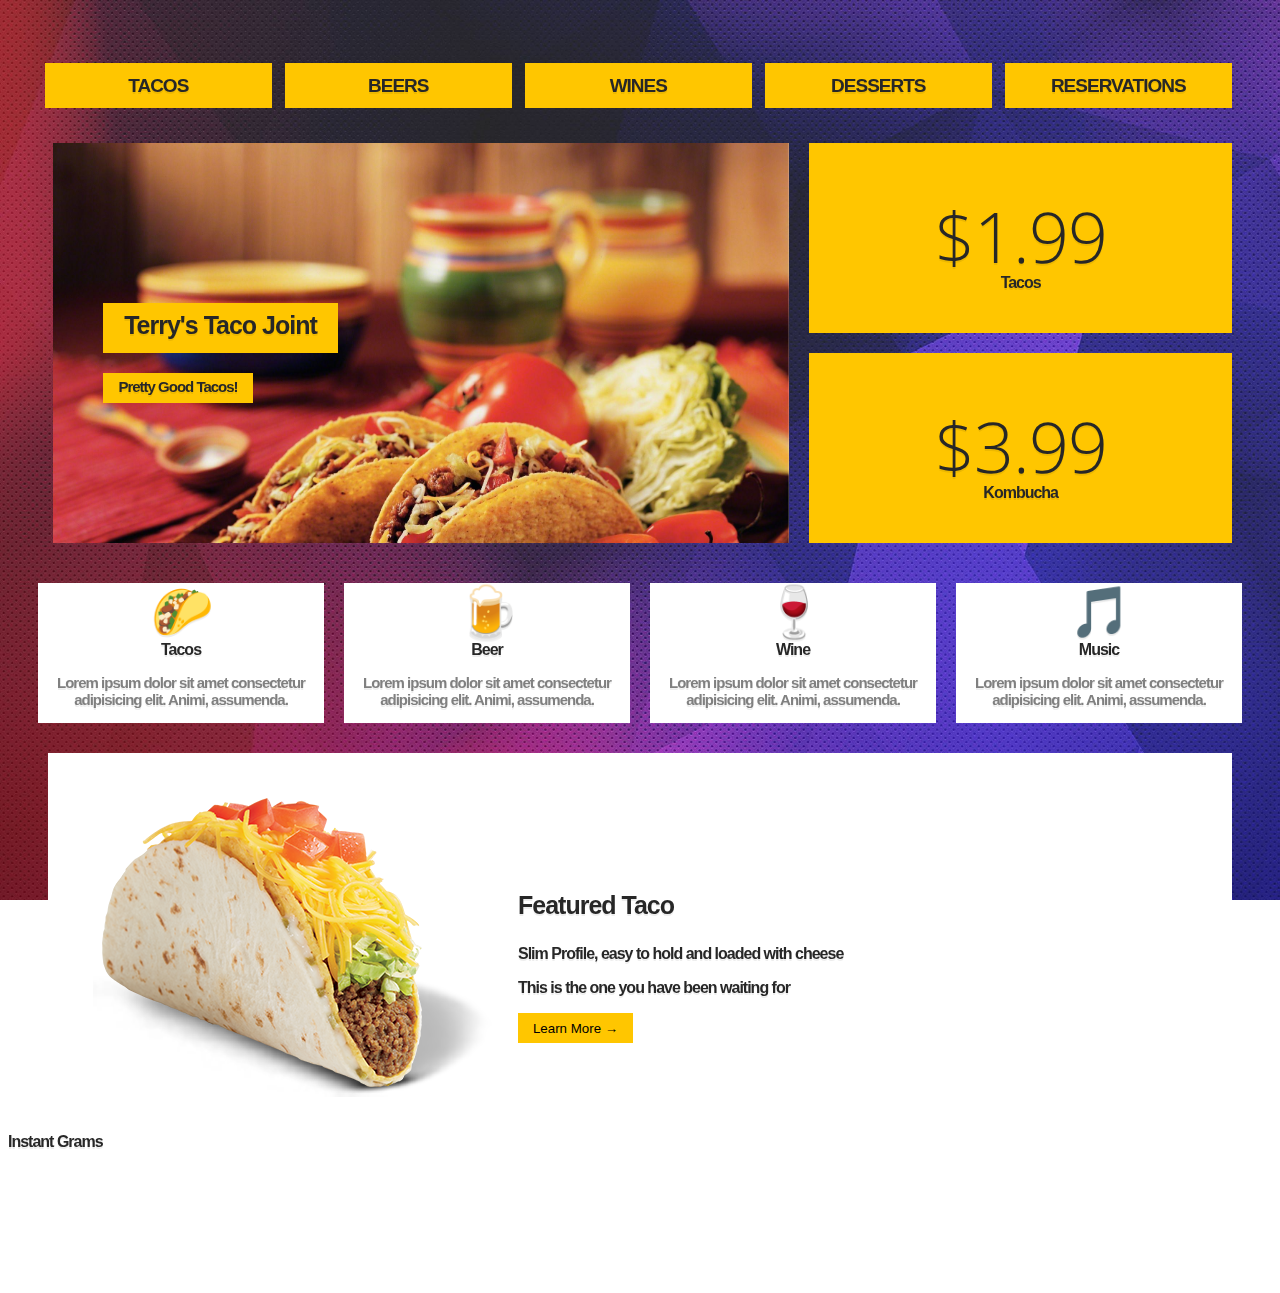
<file: Restaurant Website/index.html>
<!DOCTYPE html>
<html lang="en">

<head>
    <meta charset="UTF-8">
    <meta http-equiv="X-UA-Compatible" content="IE=edge">
    <meta name="viewport" content="width=device-width, initial-scale=1.0">
    <title>Restraunt Website</title>

    <link rel="preconnect" href="https://fonts.googleapis.com">
    <link rel="preconnect" href="https://fonts.gstatic.com" crossorigin>
    <link href="https://fonts.googleapis.com/css2?family=Open+Sans:wght@300&display=swap" rel="stylesheet">

    <link rel="stylesheet" href="style.css">
</head>

<body>
    <div class="bg"></div>
    <div class="navbar">
        <div class="text">TACOS</div>
        <div class="text">BEERS</div>
        <div class="text">WINES</div>
        <div class="text">DESSERTS</div>
        <div class="text">RESERVATIONS</div>
    </div>

    <div class="grid1">
        <div class="tacos">
            <div class="con-terry">
                <div class="terry">
                    Terry's Taco Joint
                </div>
            </div>
            <div class="con-pretty">
                <div class="pretty">
                    Pretty Good Tacos!
                </div>
            </div>
        </div>
        <div class="tacos-price">
            <div class="cost">
                $1.99
            </div>
            <div class="name">
                Tacos
            </div>
        </div>

        <div class="kombucha">
            <div class="cost">
                $3.99
            </div>
            <div class="name">
                Kombucha
            </div>
        </div>
    </div>
    <div class="grid2">
        <div class="snacks">
            <span class="sticker">🌮</span>
            <div class="st-name">Tacos</div>
            <p class="description">Lorem ipsum dolor sit amet consectetur adipisicing elit. Animi, assumenda.
            </p>
        </div>
        <div class="snacks">
            <span class="sticker">🍺</span>
            <div class="st-name">Beer</div>
            <p class="description">Lorem ipsum dolor sit amet consectetur adipisicing elit. Animi, assumenda.
            </p>
        </div>
        <div class="snacks">
            <span class="sticker">🍷</span>
            <div class="st-name">Wine</div>
            <p class="description">Lorem ipsum dolor sit amet consectetur adipisicing elit. Animi, assumenda.
            </p>
        </div>
        <div class="snacks">
            <span class="sticker">🎵</span>
            <div class="st-name">Music</div>
            <p class="description">Lorem ipsum dolor sit amet consectetur adipisicing elit. Animi, assumenda.
            </p>
        </div>
    </div>

    <div class="featured-taco">
        <div class="taco">
            <img src="taco.jpg" alt="">
        </div>
        <div class="one">
            <p class="one-one">Featured Taco</p>
            <p>Slim Profile, easy to hold and loaded with cheese</p>
            <p>This is the one you have been waiting for</p>
        </div>
        <button class="btn">Learn More →</button>
    </div>

    <div class="instant">
        <div class="left"></div>
        <div class="middle">Instant Grams</div>
        <div class="right"></div>
    </div>
    <script src="script.js"></script>
</body>

</html>
</file>
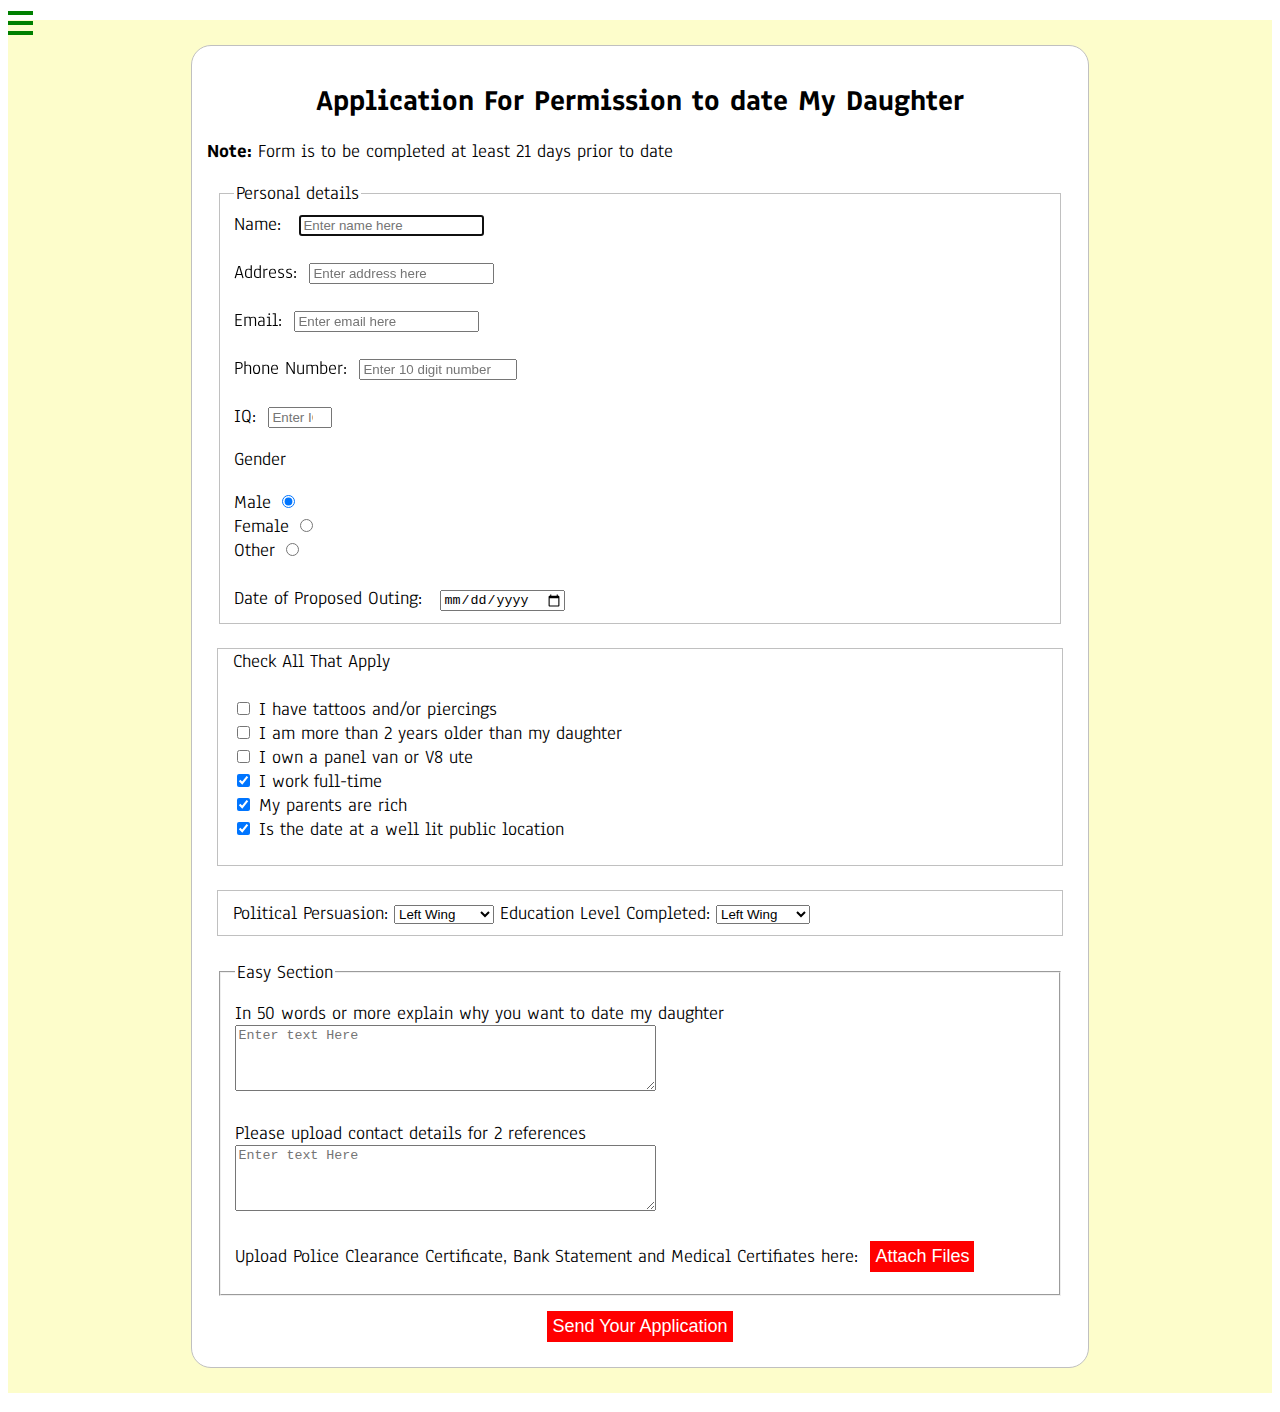
<file: Dating Form/inedx.html>
<!DOCTYPE html>
<html lang="en">

<head>
    <meta charset="UTF-8">
    <meta http-equiv="X-UA-Compatible" content="IE=edge">
    <meta name="viewport" content="width=device-width, initial-scale=1.0">
    <title>Dating Form</title>
    <link rel="stylesheet" href="style.css">
    <link rel="preconnect" href="https://fonts.googleapis.com">
    <link rel="preconnect" href="https://fonts.gstatic.com" crossorigin>
    <link href="https://fonts.googleapis.com/css2?family=Anaheim&display=swap" rel="stylesheet">
</head>

<body>
    <div class="menu-bar">
        <div id="bar-con" class="bar-con" onclick="myFunction()">
            <div id="bar1" class="bar1"></div>
            <div id="bar2" class="bar2"></div>
            <div id="bar3" class="bar3"></div>
        </div>
        <div id="menu" class="menu">
            <div class="que">
                Select Test Suite
            </div>
            <form action="" class="suite-test">
                <select name="" id="id-select">
                    <option value="---">---</option>
                    <option value="Tribute Page">Tribute Page</option>
                    <option value="Personal Portfolio">Personal Portfolio</option>
                    <option value="Survey Form">Survey Form</option>
                    <option value="Product Landing Page">Product Landing Page</option>
                    <option value="Technical Documentation Page">Technical Documentation Page</option>
                    <option value="Random Quote Machine">Random Quote Machine</option>
                    <option value="Markdown Previewer">Markdown Previewer</option>
                    <option value="Drum Machine">Drum Machine</option>
                    <option value="25 + 5 Clock">25 + 5 Clock</option>
                    <option value="Javascript Calculator">Javascript Calculator</option>
                    <option value="D3: Bar Chart">D3: Bar Chart</option>
                    <option value="D3: Scatter Plot">D3: Scatter Plot</option>
                    <option value="D3: Heat Map">D3: Heat Map</option>
                    <option value="D3: Choropleth">D3: Choropleth</option>
                    <option value="D3: Tree Map">D3: Tree Map</option>
                </select>
            </form>
            <div class="grid-view">
                <div class="run-test">
                    <button class="btn-run">Run Tests</button>
                    <button class="btn-run">Test</button>
                </div>
                <div class="result">
                    <div class="color">
                        <div class="one"></div>
                        <div class="two"></div>
                        <div class="three"></div>
                    </div>
                    <div class="cs">
                        <div class="failed">Test(s) Failed</div>
                        <div class="passed">Tests Passed</div>
                        <div class="executing">Tests Executing</div>
                    </div>
                </div>
            </div>
            <div class="help">
                <a href="https://forum.freecodecamp.org/c/general/1" target="_blank">Ask For Help</a>
            </div>
        </div>
    </div>
    <div class="container">
        <div class="envalop">
            <header>
                <nav class="navbar">
                    Application For Permission to date My Daughter
                </nav>
                <div class="note">
                    <p>
                        <b>Note: </b> Form is to be completed at least 21 days prior to date
                    </p>
                </div>
            </header>

            <div class="inside-body">
                <fieldset id="fieldset">
                    <legend>Personal details</legend>

                    <div class="personalDetail">
                        <form action="" method="">
                            <label for="name">Name: &nbsp;</label>
                            <input placeholder="Enter name here" type="text" id="name" autofocus name="name"><br><br>
                            <label for="address">Address:&nbsp;</label>
                            <input placeholder="Enter address here" type="text" id="address" name="address"><br><br>
                            <label for="email">Email:&nbsp;</label>
                            <input placeholder="Enter email here" type="email" id="email" name="email"><br><br>
                            <label for="phone">Phone Number:&nbsp;</label>
                            <input placeholder="Enter 10 digit number" type="number" id="phone" name="phone" min="1"
                                max="9"><br><br>
                            <label for="iq">IQ:&nbsp;</label>
                            <input placeholder="Enter IQ here" type="number" name="iq" id="iq" min="1" max="100">

                            <p>Gender</p>
                            <label for="male">Male</label>
                            <input type="radio" name="gender" id="male" value="Male" checked="checked"><br>
                            <label for="female">Female</label>
                            <input type="radio" id="female" name="gender" value="Female"><br>
                            <label for="other">Other</label>
                            <input type="radio" id="other" name="gender" value="Other"><br><br>

                            <label for="date">Date of Proposed Outing: &nbsp;</label>
                            <input type="date" id="date" name="date">

                        </form>
                    </div>
                </fieldset>

                <br>

                <div class="about">
                    Check All That Apply
                    <form action="" method="">
                        <br>
                        <input type="checkbox" id="tattoos" name="tattoos" value="I have tattoos and/or piercings">
                        <label for="tattoos">I have tattoos and/or piercings</label><br>

                        <input type="checkbox" id="older" name="older"
                            value="I am more than 2 years older than your daughter">
                        <label for="older">I am more than 2 years older than my daughter</label><br>

                        <input type="checkbox" id="own" name="own" value="I own a panel van or V8 ute">
                        <label for="own">I own a panel van or V8 ute</label><br>

                        <input type="checkbox" id="work" name="work" value="I work full-time" checked="checked">
                        <label for="work">I work full-time</label><br>

                        <input type="checkbox" id="finance" name="finance" value="My parents are rich"
                            checked="checked">
                        <label for="finance">My parents are rich</label><br>

                        <input type="checkbox" id="location" name="location"
                            value="Is the date at a well lit public location" checked="checked">
                        <label for="location">Is the date at a well lit public location</label>
                        <br><br>
                    </form>
                </div>

                <br>

                <div class="view">
                    <div class="form-pol">
                        Political Persuasion:
                        <form action="" class="form-pol">
                            <select name="" id="">
                                <option value="Left Wing">Left Wing</option>
                                <option value="Right Wing">Right Wing</option>
                                <option value="Conservative">Conservative</option>
                                <option value="Nazi">Nazi</option>
                            </select>
                        </form>
                    </div>

                    <div class="form-pol">
                        Education Level Completed:
                        <form action="" class="form-pol">
                            <select name="" id="">
                                <option value="University">Left Wing</option>
                                <option value="College">College</option>
                                <option value="High School">High School</option>
                                <option value="None">None</option>
                                <br><br>
                            </select>
                        </form>
                    </div>
                </div>

                <br>

                <fieldset>
                    <legend>Easy Section</legend>

                    <div class="easy">
                        <form action="">
                            <label for="whytodate">In 50 words or more explain why you want to date my daughter
                            </label><br>
                            <textarea placeholder="Enter text Here" name="whytodate" id="whytodate" cols="50"
                                rows="4"></textarea>
                            <br><br>
                            <label for="contact">Please upload contact details for 2 references</label><br>
                            <textarea placeholder="Enter text Here" name="contact" id="contact" cols="50"
                                rows="4"></textarea>
                            <br><br>

                            <div class="proof">
                                <label for="proof">Upload Police Clearance Certificate, Bank Statement and
                                    Medical Certifiates
                                    here:&nbsp;</label>
                                <button class="btn">Attach Files</button>
                            </div>
                        </form>
                    </div>
                </fieldset>

                <div class="button">
                    <button class="btn">Send Your Application</button>
                </div>
            </div>
        </div>
    </div>

    <script src="script.js"></script>
</body>

</html>

<!-- <div class="political">
    <label for="political">Political Persuasion:&nbsp;</label>
    <input list="political-persuasion" id="political" name="political"/>
    <datalist id="political-persuasion">
        <option value="Left Wing">
        <option value="Right Wing">
        <option value="Conservative">
        <option value="Nazi">
    </datalist>

    <label for="education_level">Education Level Completed:&nbsp;</label>
    <input list="education_level_list" id="education_level" name="education_level"/>
    <datalist id="education_level_list">
        <option value="University">
        <option value="College">
        <option value="High school">
        <option value="None">
    </datalist>
</div> -->
</file>
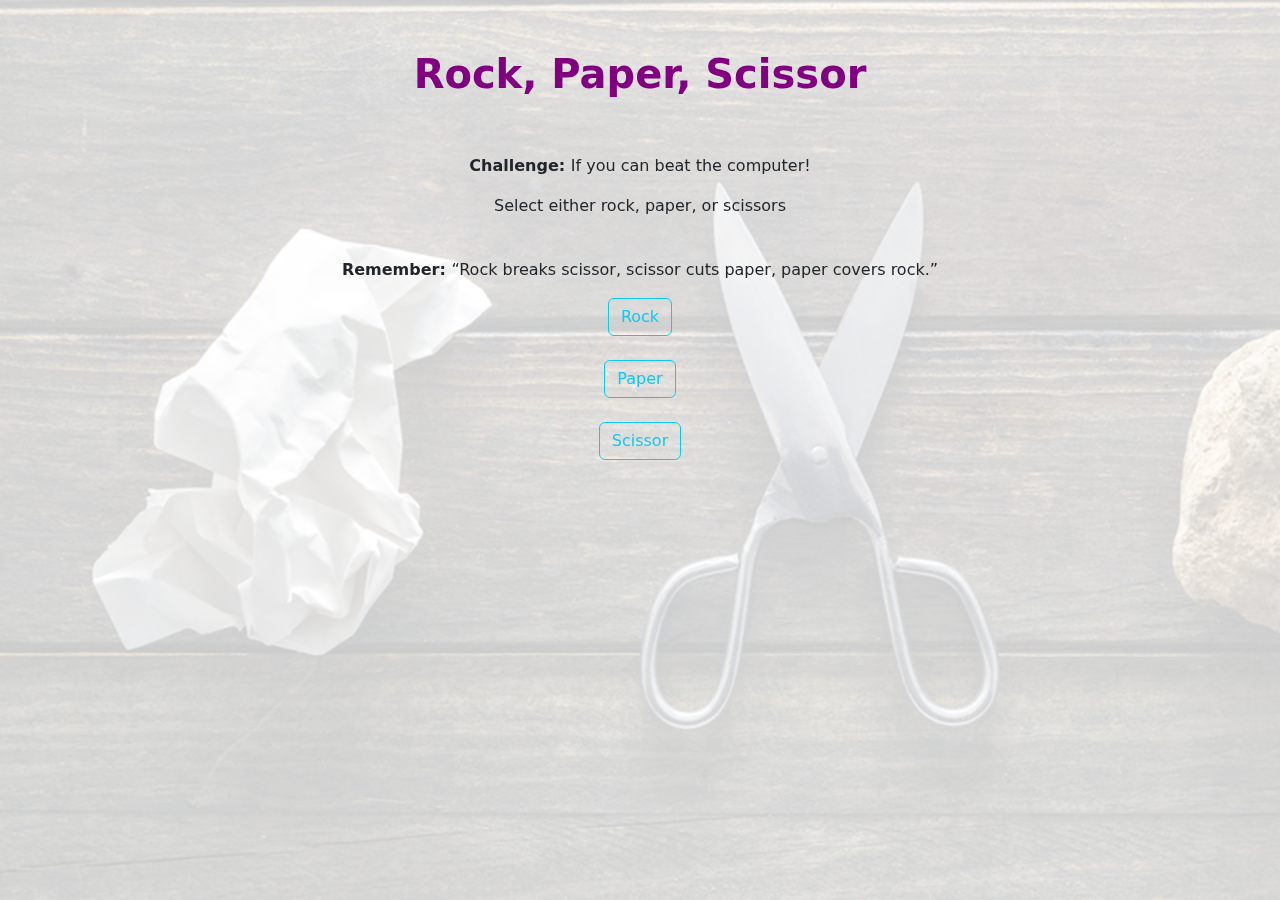
<file: Stone-Paper-Scissor-Game/home.html>
<!DOCTYPE html>
<html lang="en">
<head>
    <meta charset="UTF-8">
    <meta http-equiv="X-UA-Compatible" content="IE=edge">
    <meta name="viewport" content="width=device-width, initial-scale=1.0">
    <title>Document</title>
    <link href="https://cdn.jsdelivr.net/npm/bootstrap@5.2.1/dist/css/bootstrap.min.css" rel="stylesheet">
    <link rel="stylesheet" href="style.css">
</head>
<body>
    <div class="image"></div>
    <div class="content">
        <h1 style="color:purple;"><b>Rock, Paper, Scissor</b></h1>
        <br><br>
        <p><b>Challenge: </b>If you can beat the computer!</p>
        <p>Select either rock, paper, or scissors</p>
        <br>
        <p><b>Remember: </b>“Rock breaks scissor, scissor cuts paper, paper covers rock.” </p>

        <div id="scores"></div>
        <div id="selections"></div>
        <div style="color:green;" id="result"></div>

        <button class="btn btn-outline-info" onclick="getScore('Rock')">Rock</button><br>
        <button class="btn btn-outline-info" onclick="getScore('Paper')">Paper</button><br>
        <button class="btn btn-outline-info" onclick="getScore('Scissor')">Scissor</button>
    </div>

    <script src="script.js"></script>
</body>
</html>
</file>
<file: Restaurant Website/style.css>
html{
    box-sizing: border-box;
    font-family: -apple-system, BlinkMacSystemFont, "Segoe UI", Roboto, Helvetica, Arial, sans-serif, "Apple Color Emoji", "Segoe UI Emoji", "Segoe UI Symbol";
    font-weight: 900;
    /* font-size: 10px; */
    color: #272727;
    letter-spacing: -1px;
    text-shadow: 0 2px 0 rgba(0, 0, 0, 0.07);
}.bg{
    background-image: url("background.jpg");
    background-size: cover;
    position: fixed;
    height: 100vh;
    width: 100vw;
    z-index: -100;
    left: 0;
    top: 0;
}
.navbar{
    /* display: flex;
    justify-content: space-around;
    flex-wrap: wrap;
    position: relative;
    padding: 0px 37px; */
    display: grid;
    grid-gap: 10px;
    padding: 0px 37px;
    grid-template-columns: repeat(auto-fit, minmax(100px, 1fr));
}
.text{
    background-color: #ffc600;
    height: 35px;
    width: 17.7vw;
    text-align: center;
    padding: 5px 0px;
    position: relative;
    top: 55px;
    line-height: 35px;
    font-size: 19px;
}

.grid1{
    display: grid;
    position:relative;
    top: 90px;
    padding: 0px 40px 0px 45px;
    row-gap: 20px;
    column-gap: 20px;
    grid-template-areas: "tacos tacos tacos-price"
                         "tacos tacos kombucha";
}
.tacos{
    /* width: 62vw; */
    /* grid-row: 1/3; */
    /* display: flex; */
    grid-area: tacos;
    height: 400px;
    background-image: url(tacos.jpg);
    background-size: cover;
    /* justify-content: center; */
}
.con-terry{
    background-color: #ffc600;
    height: 50px;
    width: 235px;
    position: relative;
    top: 160px;
    left: 50px;
}
.terry{
    height: 50px;
    width: 235px;
    font-size: 25px;
    text-align:center;
    line-height: 45px;
}
.con-pretty{
    width:150px;
    height: 30px;
    background-color: #ffc600;
    position: relative;
    top: 180px;
    left: 50px;
}
.pretty{
    width:150px;
    height: 30px;
    font-size: 15px;
    text-align: center;
    line-height: 28px;
}
.tacos-price{
    /* width: 28vw; */
    /* height: 33vh; */
    grid-area: tacos-price;
    background-color: #ffc600;
    /* position: inherit; */

}
.cost{
    font-family: 'Oswald', sans-serif;
    font-size: 70px;
    position: relative;
    top: 45px;
    font-weight: 100;
    font-family: 'Open Sans', sans-serif;
    text-align: center;
}
.name{
    position: relative;
    top: 35px;
    text-align: center;
}
.kombucha{
    /* width: 28vw; */
    /* height: 33vh; */
    grid-area: kombucha;
    background-color: #ffc600;
    /* position: relative; */
    /* right: -5px; */
    /* grid-column: 2; */
}

.grid2{
    /* display: flex;
    justify-content: space-around;
    flex-wrap: wrap; */
    /* grid-template-columns: auto auto auto auto; */
    /* column-gap: 20px; */
    display: grid;
    grid-gap: 20px;
    grid-template-columns: repeat(auto-fit, minmax(200px, 1fr));
    position: relative;
    top: 130px;
    padding: 0px 30px;
}
.snacks{
    /* width: 22vw; */
    /* height: 25vh; */
    /* width: fit-content; */
    block-size: fit-content;
    background-color: white;
    text-align: center;
}
.sticker{
    font-size: 50px;
}
.description{
    color: gray;
    font-size: 15px;
}
.featured-taco{
    background-color: white;
    /* display: grid; */
    position:relative;
    top: 160px;
    margin: 0px 40px;
    display: grid;
    /* grid-template-columns: 400px 1fr; */
    align-items: center;
    block-size: fit-content;
    height: 60vh;
}
.taco{
    position: relative;
    padding: 45px;
}
.one, .btn{
    position: relative;
    top: -280px;
    left: 470px;
}
.one-one{
    font-size: 25px;
}
.btn{
    font-weight: 100;
    background-color: #ffc600;
    border: none;
    height: 30px;
    width: 115px;
}
.instant{
    position: relative;
    /* background-color: white; */
}
</file>
<file: Dating Form/style.css>
body{
    font-family: 'Anaheim', sans-serif;
    font-size: 1.2em;
}
.menu-bar{
    cursor: pointer;
}
.bar-con{
    height: 30px;
    width: 35px;
    cursor: pointer;
    z-index: 10; 
    position: fixed;
}
.bar1, .bar2, .bar3 {
    width: 25px;
    height: 4px;
    background-color: green;
    margin: 6px 0;
    transition: 0.4s;
    transform: translateY(-15px);
}
.icon #bar1{
    transform: translate(0px, -10px) rotate(-45deg);
}
.icon #bar3{
    transform: translate(0px, -30px) rotate(45deg);
}
.icon #bar2{
    opacity: 0;
}
.menu{
    display: none;
    width: 350px;
    padding: 10px;
    transition: 3s ease;
}
.change{
    background-color: rgb(248, 248, 179) ;
    display: grid;
    position: absolute;
    top: 0;
    left: 0;
    position: fixed;
}
.que{
    text-align: center;
}
#id-select{
    width: 250px;
}
.grid-view{
    display: grid;
    grid-template-columns:  auto auto;
}
.run-test{
    display: grid;
    grid-template-columns: auto;
    margin: 5px;
}
.btn-run{
    margin: 5px;
    height: 35px;
    width: 120px;
    background-color: gray;
    border: none;
    color: white;
    font-weight: bold;
    border-radius: 5px;
    box-shadow: 2px 5px 5px 0px rgb(82, 81, 81);
}
.result{
    display: grid;
    grid-template-columns: auto auto;
    padding: 10px;
    margin: 5px;
}
.cs{
    font-size: 14px;
    padding-top: 5px;
    padding-bottom: 5px;
    display: grid;
    grid-template-columns: auto;
}
.one, .two, .three{
    border: none;
    height: 15px;
    width: 15px;
    background-color: red;
    margin: 5px;
}
.two{
    background-color: rgb(22, 187, 22);
}
.three{
    background-color: rgb(240, 151, 50);
}

.help{
    text-align: center;
    font-size: 15px;
}
.container{
    margin: 20px 0px;
    padding: 25px;
    background-color: rgb(253, 253, 203);
}
.envalop{
    border: 1px solid silver;
    width: 70vw;
    margin: auto;
    border-radius: 20px;
    background-color: white;
}
header{
    padding: 10px 0;
    height: 100px;
}
.navbar{
    padding: 25px 0px 0px 0px;
    position: relative;
    text-align: center;
    font-size: 30px;
    font-weight: bold;
}
.note{
    padding-left: 15px;
}
.inside-body{
    padding: 25px;
    padding: 15px 25px 25px 25px;
}
#fieldset{
    border: 1px solid silver;
}
.personaldetail{
    padding-bottom: 10px;
}
.about{
    border: 1px solid silver;
    padding: 0px 15px;
}
#phone{
    width: 150px;
}

.view{
    border: 1px solid silver;
    padding: 10px 15px;
}
.form-pol{
    display: inline-block;
}
.easy{
    padding: 10px 0px;
}

.proof{
    display: inline-block;
}
.btn{
    background-color: red;
    border: none;
    color: white;
    padding: 5px;
    text-align: center;
    display: inline-block;
    font-size: 18px;
}

.button{
    text-align: center;
    padding-top: 15px ;
}
</file>
<file: Stone-Paper-Scissor-Game/style.css>
.image{
    background-image: url("game.jpg");
    background-size: cover;
    position:fixed;
    top: 0px;
    right: 0px;
    bottom: 0px;
    left: 0px;
    opacity: 0.2;
}
.content{
    top: 50px;
    position: relative; 
    display: flex;
    align-items: center;
    justify-content: center;
    flex-direction: column;
}
</file>
